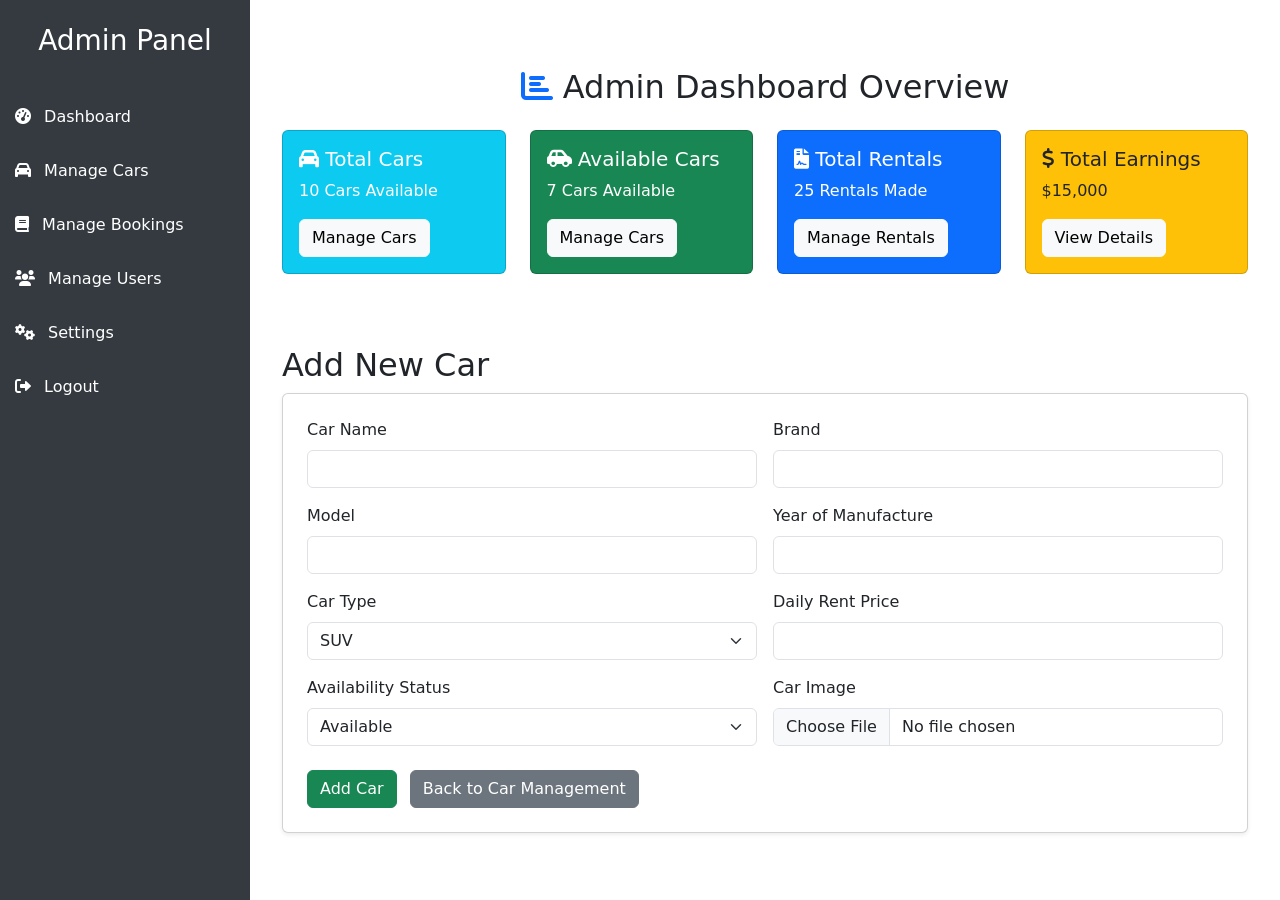
<file: Backend/add_car.html>
<!DOCTYPE html>
<html lang="en">
    <head>
        <meta charset="UTF-8" />
        <meta name="viewport" content="width=device-width, initial-scale=1.0" />
        <title>Admin Dashboard</title>
        <link
            rel="stylesheet"
            href="https://cdn.jsdelivr.net/npm/bootstrap@5.3.0/dist/css/bootstrap.min.css"
        />
        <link
            rel="stylesheet"
            href="https://cdnjs.cloudflare.com/ajax/libs/font-awesome/6.0.0/css/all.min.css"
        />
        <link rel="stylesheet" href="assets/css/style.css" />
    </head>
    <body>
        <div class="sidebar">
            <h3 class="text-center py-4">Admin Panel</h3>
            <a href="admin_dashboard.html"
                ><i class="fas fa-tachometer-alt me-2"></i> Dashboard</a
            >
            <a href="car_management.html"
                ><i class="fas fa-car me-2"></i> Manage Cars</a
            >
            <a href="booking_management.html"
                ><i class="fas fa-book me-2"></i> Manage Bookings</a
            >
            <a href="user_management.html"
                ><i class="fas fa-users me-2"></i> Manage Users</a
            >
            <a href="settings.html"
                ><i class="fas fa-cogs me-2"></i> Settings</a
            >
            <a href="login.html"
                ><i class="fas fa-sign-out-alt me-2"></i> Logout</a
            >
        </div>

        <div class="content">
            <section class="container my-5">
                <h2 class="text-center mb-4">
                    <i class="fas fa-chart-bar text-primary"></i> Admin
                    Dashboard Overview
                </h2>
                <div class="row">
                    <!-- Total Cars -->
                    <div class="col-md-3 mb-4">
                        <div class="card bg-info text-white">
                            <div class="card-body">
                                <h5 class="card-title">
                                    <i class="fas fa-car"></i> Total Cars
                                </h5>
                                <p class="card-text">10 Cars Available</p>
                                <a
                                    href="car_management.html"
                                    class="btn btn-light"
                                    >Manage Cars</a
                                >
                            </div>
                        </div>
                    </div>
                    <!-- Available Cars -->
                    <div class="col-md-3 mb-4">
                        <div class="card bg-success text-white">
                            <div class="card-body">
                                <h5 class="card-title">
                                    <i class="fas fa-car-side"></i> Available
                                    Cars
                                </h5>
                                <p class="card-text">7 Cars Available</p>
                                <a
                                    href="car_management.html"
                                    class="btn btn-light"
                                    >Manage Cars</a
                                >
                            </div>
                        </div>
                    </div>
                    <!-- Total Rentals -->
                    <div class="col-md-3 mb-4">
                        <div class="card bg-primary text-white">
                            <div class="card-body">
                                <h5 class="card-title">
                                    <i class="fas fa-file-contract"></i> Total
                                    Rentals
                                </h5>
                                <p class="card-text">25 Rentals Made</p>
                                <a
                                    href="booking_management.html"
                                    class="btn btn-light"
                                    >Manage Rentals</a
                                >
                            </div>
                        </div>
                    </div>
                    <!-- Total Earnings -->
                    <div class="col-md-3 mb-4">
                        <div class="card bg-warning text-dark">
                            <div class="card-body">
                                <h5 class="card-title">
                                    <i class="fas fa-dollar-sign"></i> Total
                                    Earnings
                                </h5>
                                <p class="card-text">$15,000</p>
                                <a
                                    href="booking_management.html"
                                    class="btn btn-light"
                                    >View Details</a
                                >
                            </div>
                        </div>
                    </div>
                </div>
            </section>

            <!-- Add New Car Form -->
            <section class="container">
                <h2 class="text-right mb-12">Add New Car</h2>
                <div class="card shadow-sm p-4">
                    <form
                        action="submit_car.php"
                        method="POST"
                        enctype="multipart/form-data"
                    >
                        <div class="row g-3">
                            <div class="col-md-6">
                                <label for="car_name" class="form-label"
                                    >Car Name</label
                                >
                                <input
                                    type="text"
                                    class="form-control"
                                    id="car_name"
                                    name="car_name"
                                    required
                                />
                            </div>
                            <div class="col-md-6">
                                <label for="brand" class="form-label"
                                    >Brand</label
                                >
                                <input
                                    type="text"
                                    class="form-control"
                                    id="brand"
                                    name="brand"
                                    required
                                />
                            </div>
                            <div class="col-md-6">
                                <label for="model" class="form-label"
                                    >Model</label
                                >
                                <input
                                    type="text"
                                    class="form-control"
                                    id="model"
                                    name="model"
                                    required
                                />
                            </div>
                            <div class="col-md-6">
                                <label for="year" class="form-label"
                                    >Year of Manufacture</label
                                >
                                <input
                                    type="number"
                                    class="form-control"
                                    id="year"
                                    name="year"
                                    required
                                />
                            </div>
                            <div class="col-md-6">
                                <label for="car_type" class="form-label"
                                    >Car Type</label
                                >
                                <select
                                    class="form-select"
                                    id="car_type"
                                    name="car_type"
                                    required
                                >
                                    <option value="SUV">SUV</option>
                                    <option value="Sedan">Sedan</option>
                                    <option value="Convertible">
                                        Convertible
                                    </option>
                                    <option value="Coupe">Coupe</option>
                                    <option value="Hatchback">Hatchback</option>
                                    <option value="Truck">Truck</option>
                                </select>
                            </div>
                            <div class="col-md-6">
                                <label for="daily_rent_price" class="form-label"
                                    >Daily Rent Price</label
                                >
                                <input
                                    type="number"
                                    class="form-control"
                                    id="daily_rent_price"
                                    name="daily_rent_price"
                                    required
                                />
                            </div>
                            <div class="col-md-6">
                                <label
                                    for="availability_status"
                                    class="form-label"
                                    >Availability Status</label
                                >
                                <select
                                    class="form-select"
                                    id="availability_status"
                                    name="availability_status"
                                    required
                                >
                                    <option value="Available">Available</option>
                                    <option value="Not Available">
                                        Not Available
                                    </option>
                                </select>
                            </div>
                            <div class="col-md-6">
                                <label for="car_image" class="form-label"
                                    >Car Image</label
                                >
                                <input
                                    type="file"
                                    class="form-control"
                                    id="car_image"
                                    name="car_image"
                                    accept="image/*"
                                    required
                                />
                            </div>
                        </div>
                        <div class="mt-4 text-right">
                            <button type="submit" class="btn btn-success me-2">
                                Add Car
                            </button>
                            <a
                                href="car_management.html"
                                class="btn btn-secondary"
                                >Back to Car Management</a
                            >
                        </div>
                    </form>
                </div>
            </section>
        </div>

        <script src="https://cdn.jsdelivr.net/npm/bootstrap@5.3.0/dist/js/bootstrap.bundle.min.js"></script>
    </body>
</html>
</file>
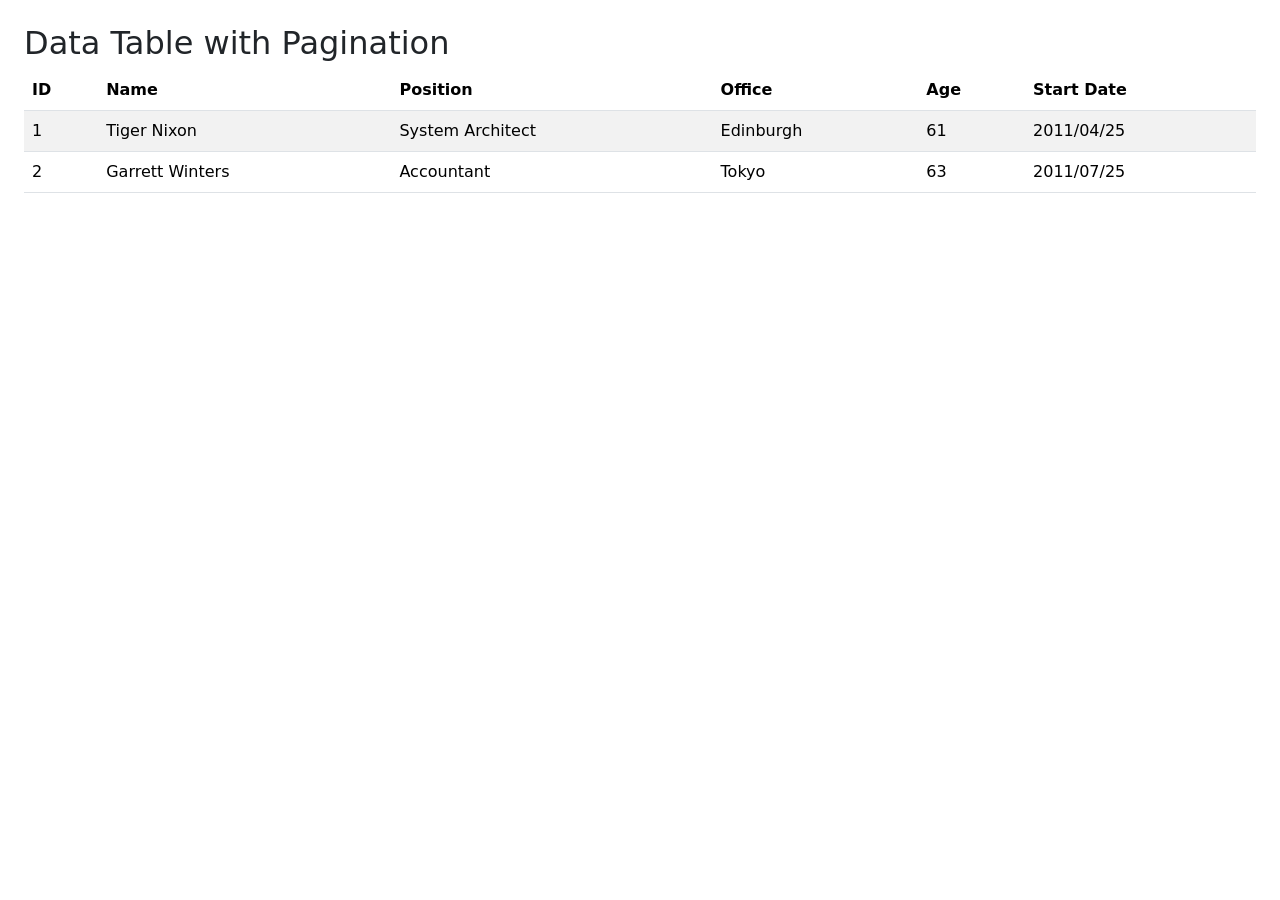
<file: Backend/data_table.html>
<!DOCTYPE html>
<html lang="en">
    <head>
        <meta charset="UTF-8" />
        <meta name="viewport" content="width=device-width, initial-scale=1.0" />
        <title>Admin Dashboard</title>
        <link
            rel="stylesheet"
            href="https://cdn.jsdelivr.net/npm/bootstrap@5.3.0/dist/css/bootstrap.min.css"
        />
        <link
            rel="stylesheet"
            href="https://cdn.datatables.net/1.13.5/css/dataTables.bootstrap5.min.css"
        />
        <script src="https://code.jquery.com/jquery-3.6.0.min.js"></script>
        <script src="https://cdn.datatables.net/1.13.5/js/jquery.dataTables.min.js"></script>
        <script src="https://cdn.datatables.net/1.13.5/js/dataTables.bootstrap5.min.js"></script>
    </head>
    <body>
        <div class="content p-4">
            <h2>Data Table with Pagination</h2>
            <table
                id="dataTable"
                class="table table-striped"
                style="width: 100%"
            >
                <thead>
                    <tr>
                        <th>ID</th>
                        <th>Name</th>
                        <th>Position</th>
                        <th>Office</th>
                        <th>Age</th>
                        <th>Start Date</th>
                    </tr>
                </thead>
                <tbody>
                    <tr>
                        <td>1</td>
                        <td>Tiger Nixon</td>
                        <td>System Architect</td>
                        <td>Edinburgh</td>
                        <td>61</td>
                        <td>2011/04/25</td>
                    </tr>
                    <tr>
                        <td>2</td>
                        <td>Garrett Winters</td>
                        <td>Accountant</td>
                        <td>Tokyo</td>
                        <td>63</td>
                        <td>2011/07/25</td>
                    </tr>
                    <!-- Add more rows as needed -->
                </tbody>
            </table>
        </div>
        <script>
            $(document).ready(function () {
                $("#dataTable").DataTable();
            });
        </script>
    </body>
</html>
</file>
<file: Backend/assets/css/style.css>
body {
    min-height: 100vh;
    display: flex;
    flex-direction: column;
}
.sidebar {
    min-height: 100vh;
    position: fixed;
    top: 0;
    left: 0;
    width: 250px;
    background-color: #343a40;
    color: white;
    overflow-y: auto;
}
.sidebar a {
    color: white;
    text-decoration: none;
    padding: 15px;
    display: block;
    transition: background 0.3s;
}
.sidebar a:hover {
    background-color: #495057;
}
.content {
    margin-left: 250px;
    padding: 20px;
    flex: 1;
}
footer {
    margin-left: 250px;
}
@media (max-width: 768px) {
    .sidebar {
        position: relative;
        width: 100%;
        height: auto;
    }
    .content {
        margin-left: 0;
    }
    footer {
        margin-left: 0;
    }
}
</file>
